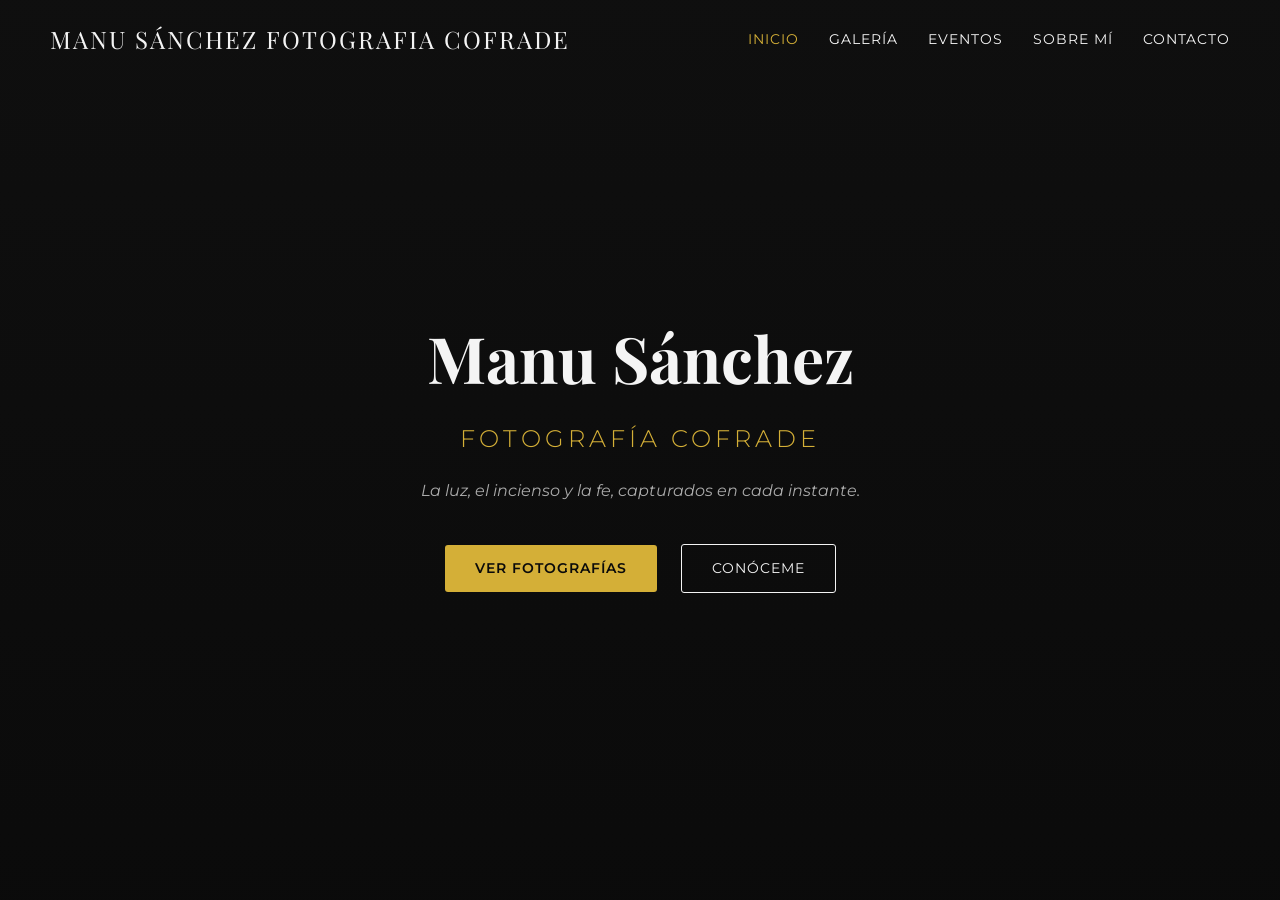
<file: index.html>
<!DOCTYPE html>
<html lang="es">
<head>
    <meta charset="UTF-8">
    <meta name="viewport" content="width=device-width, initial-scale=1.0">
    <title>Manu Sánchez | Fotografía Cofrade en Jerez de la Frontera</title>
    <meta name="description" content="Portfolio oficial de Manu Sánchez, fotógrafo cofrade en Jerez de la Frontera. Especialista en Semana Santa, procesiones, besamanos y cultos.">
    
    <!-- Open Graph / Redes Sociales -->
    <meta property="og:title" content="Manu Sánchez | Fotografía Cofrade">
    <meta property="og:description" content="Portfolio profesional de fotografía cofrade.">
    <meta property="og:image" content="images/home/hero-bg.jpg">
    <meta property="og:url" content="https://manusanchezfotografiacofrade.es">
    
    <!-- Google Fonts -->
    <link rel="preconnect" href="https://fonts.googleapis.com">
    <link rel="preconnect" href="https://fonts.gstatic.com" crossorigin>
    <link href="https://fonts.googleapis.com/css2?family=Montserrat:wght@300;400;600&family=Playfair+Display:ital,wght@0,400;0,700;1,400&display=swap" rel="stylesheet">
    
    <link rel="stylesheet" href="css/style.css">
</head>
<body class="home-body">
    <header class="navbar">
        <div class="logo">
            <a href="index.html">MANU SÁNCHEZ FOTOGRAFIA COFRADE</a>
        </div>
        <nav>
            <ul class="nav-links">
                <li><a href="index.html" class="active">Inicio</a></li>
                <li><a href="galeria.html">Galería</a></li>
                <li><a href="eventos.html">Eventos</a></li>
                <li><a href="sobre-mi.html">Sobre Mí</a></li>
                <li><a href="contacto.html">Contacto</a></li>
            </ul>
        </nav>
        <div class="menu-toggle" id="mobile-menu">
            <span></span><span></span><span></span>
        </div>
    </header>

    <main class="hero">
        <div class="hero-overlay"></div>
        <div class="hero-content">
            <h1>Manu Sánchez</h1>
            <h2>Fotografía Cofrade</h2>
            <p>La luz, el incienso y la fe, capturados en cada instante.</p>
            <div class="hero-buttons">
                <a href="galeria.html" class="btn btn-primary">Ver fotografías</a>
                <a href="sobre-mi.html" class="btn btn-secondary">Conóceme</a>
            </div>
        </div>
    </main>

    <script src="js/script.js"></script>
</body>
</html>
</file>
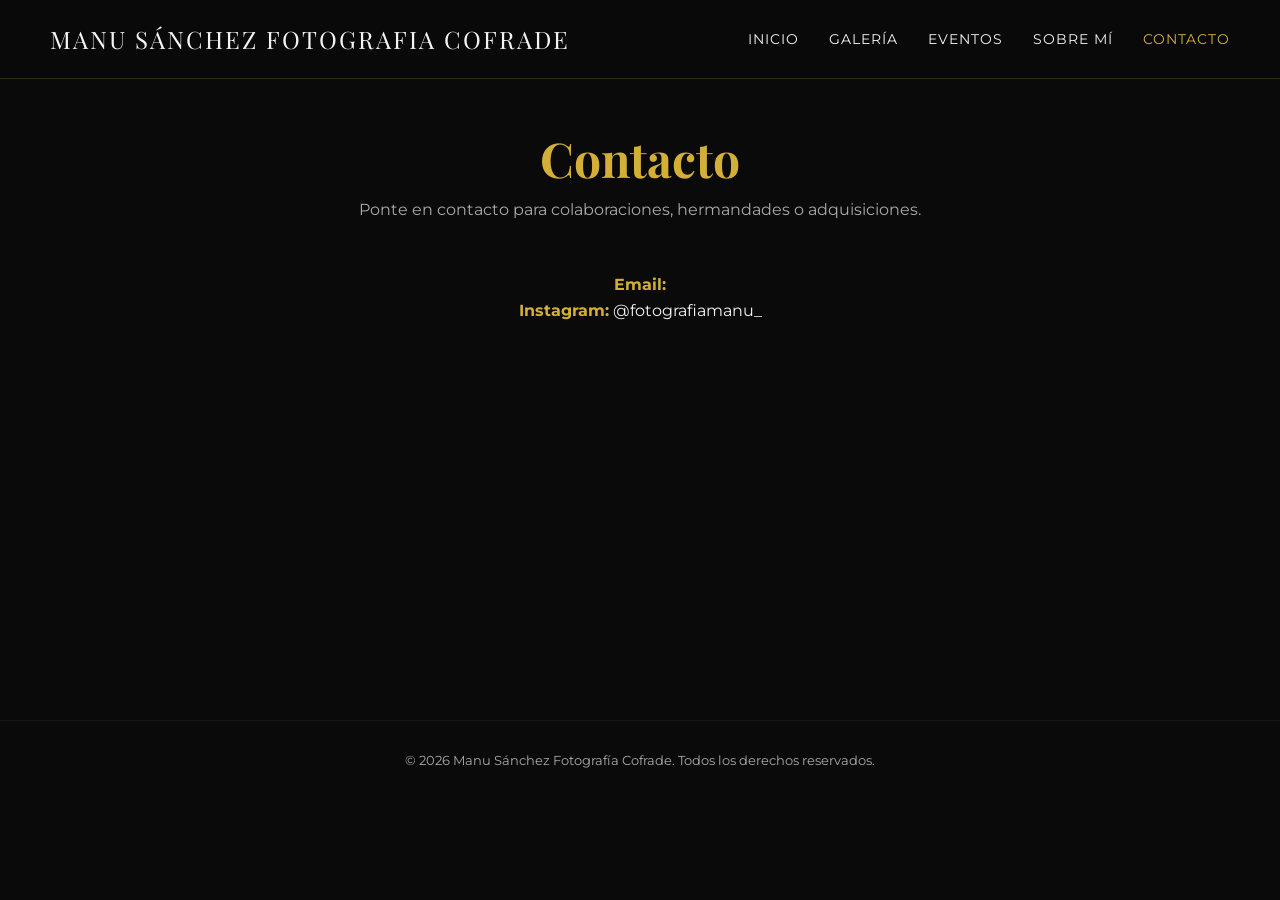
<file: contacto.html>
<!DOCTYPE html>
<html lang="es">
<head>
    <meta charset="UTF-8">
    <meta name="viewport" content="width=device-width, initial-scale=1.0">
    <title>Contacto | Manu Sánchez Fotografía Cofrade</title>
    <link href="https://fonts.googleapis.com/css2?family=Montserrat:wght@300;400;600&family=Playfair+Display:ital,wght@0,400;0,700;1,400&display=swap" rel="stylesheet">
    <link rel="stylesheet" href="css/style.css">
</head>
<body>
    <header class="navbar solid-nav">
        <div class="logo"><a href="index.html">MANU SÁNCHEZ FOTOGRAFIA COFRADE</a></div>
        <nav>
            <ul class="nav-links">
                <li><a href="index.html">Inicio</a></li>
                <li><a href="galeria.html">Galería</a></li>
                <li><a href="eventos.html">Eventos</a></li>
                <li><a href="sobre-mi.html">Sobre Mí</a></li>
                <li><a href="contacto.html" class="active">Contacto</a></li>
            </ul>
        </nav>
        <div class="menu-toggle" id="mobile-menu"><span></span><span></span><span></span></div>
    </header>
    <main class="page-container">
        <h1 class="page-title">Contacto</h1>
        <p class="page-subtitle">Ponte en contacto para colaboraciones, hermandades o adquisiciones.</p>
        <div style="margin-top:40px;">
            <p><strong style="color:var(--gold);">Email:</strong> <a href="mailto:"></a></p>
            <p><strong style="color:var(--gold);">Instagram:</strong> <a href="https://www.instagram.com/fotografiamanu_/" style="color:var(--text-light);text-decoration:none;">@fotografiamanu_</a></p>
        </div>
    </main>
    <footer><p>&copy; 2026 Manu Sánchez Fotografía Cofrade. Todos los derechos reservados.</p></footer>
    <script src="js/script.js"></script>
</body>
</html>
</file>
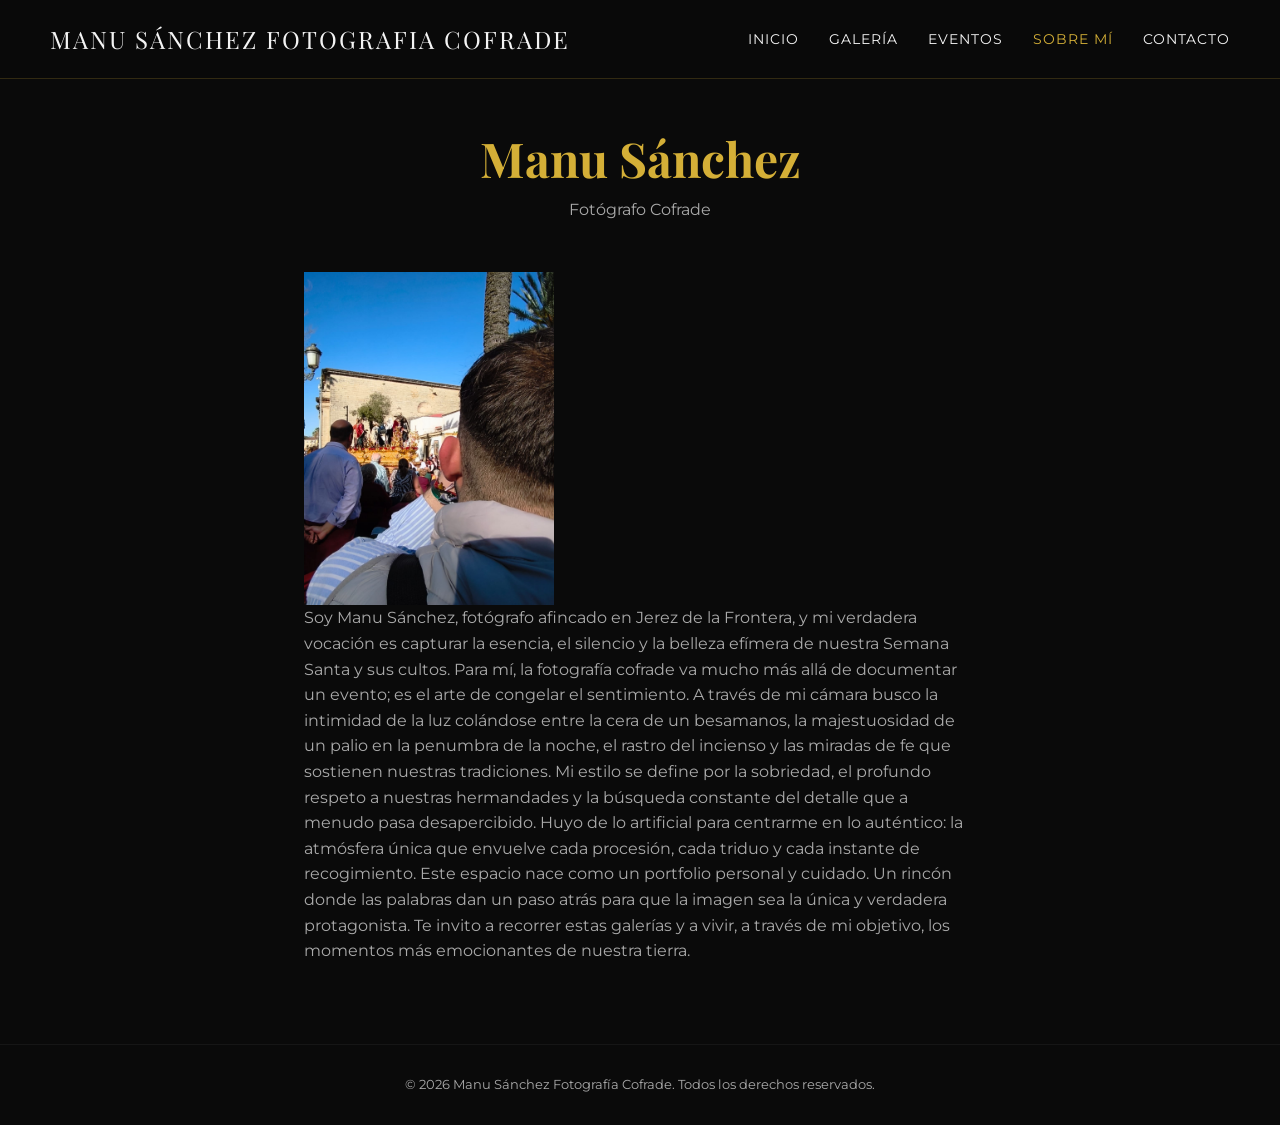
<file: sobre-mi.html>
<!DOCTYPE html>
<html lang="es">
<head>
    <meta charset="UTF-8">
    <meta name="viewport" content="width=device-width, initial-scale=1.0">
    <title>Sobre Mí | Manu Sánchez Fotografía Cofrade</title>
    <link href="https://fonts.googleapis.com/css2?family=Montserrat:wght@300;400;600&family=Playfair+Display:ital,wght@0,400;0,700;1,400&display=swap" rel="stylesheet">
    <link rel="stylesheet" href="css/style.css">
</head>
<body>
    <header class="navbar solid-nav">
        <div class="logo"><a href="index.html">MANU SÁNCHEZ FOTOGRAFIA COFRADE</a></div>
        <nav>
            <ul class="nav-links">
                <li><a href="index.html">Inicio</a></li>
                <li><a href="galeria.html">Galería</a></li>
                <li><a href="eventos.html">Eventos</a></li>
                <li><a href="sobre-mi.html" class="active">Sobre Mí</a></li>
                <li><a href="contacto.html">Contacto</a></li>
            </ul>
        </nav>
        <div class="menu-toggle" id="mobile-menu"><span></span><span></span><span></span></div>
    </header>
    <main class="page-container" style="text-align: left; max-width: 800px; margin: 0 auto;">
        <h1 class="page-title" style="text-align:center;">Manu Sánchez</h1>
        <p class="page-subtitle" style="text-align:center;">Fotógrafo Cofrade</p>
        <img src="imagenes/sobremi.jpg" width="250" id="sobremi">
        <p style="color:var(--text-muted); margin-bottom:20px;">Soy Manu Sánchez, fotógrafo afincado en Jerez de la Frontera, y mi verdadera vocación es capturar la esencia, el silencio y la belleza efímera de nuestra Semana Santa y sus cultos.

Para mí, la fotografía cofrade va mucho más allá de documentar un evento; es el arte de congelar el sentimiento. A través de mi cámara busco la intimidad de la luz colándose entre la cera de un besamanos, la majestuosidad de un palio en la penumbra de la noche, el rastro del incienso y las miradas de fe que sostienen nuestras tradiciones.

Mi estilo se define por la sobriedad, el profundo respeto a nuestras hermandades y la búsqueda constante del detalle que a menudo pasa desapercibido. Huyo de lo artificial para centrarme en lo auténtico: la atmósfera única que envuelve cada procesión, cada triduo y cada instante de recogimiento.

Este espacio nace como un portfolio personal y cuidado. Un rincón donde las palabras dan un paso atrás para que la imagen sea la única y verdadera protagonista.

Te invito a recorrer estas galerías y a vivir, a través de mi objetivo, los momentos más emocionantes de nuestra tierra.</p>
    </main>
    <footer><p>&copy; 2026 Manu Sánchez Fotografía Cofrade. Todos los derechos reservados.</p></footer>
    <script src="js/script.js"></script>
</body>
</html>
</file>
<file: css/style.css>
/* Variables y Reset */
:root {
    --bg-dark: #0a0a0a;
    --text-light: #f4f4f4;
    --text-muted: #aaaaaa;
    --gold: #d4af37;
    --purple: #2d112c;
    --font-titles: 'Playfair Display', serif;
    --font-text: 'Montserrat', sans-serif;
}

* { margin: 0; padding: 0; box-sizing: border-box; }

body {
    background-color: var(--bg-dark);
    color: var(--text-light);
    font-family: var(--font-text);
    line-height: 1.6;
    overflow-x: hidden;
}

/* Navegación */
.navbar {
    position: fixed;
    top: 0; width: 100%;
    display: flex;
    justify-content: space-between;
    align-items: center;
    padding: 20px 50px;
    z-index: 1000;
    transition: background 0.3s ease;
}
.navbar.solid-nav, .home-body .navbar.scrolled {
    background-color: rgba(10, 10, 10, 0.95);
    border-bottom: 1px solid rgba(212, 175, 55, 0.2);
}
.logo a {
    color: var(--text-light);
    text-decoration: none;
    font-family: var(--font-titles);
    font-size: 1.5rem;
    letter-spacing: 2px;
}
.nav-links {
    list-style: none; display: flex; gap: 30px;
}
.nav-links a {
    color: var(--text-light); text-decoration: none;
    font-size: 0.9rem; text-transform: uppercase;
    letter-spacing: 1px; transition: color 0.3s;
}
.nav-links a:hover, .nav-links a.active { color: var(--gold); }

/* Hero / Portada */
.hero {
    height: 100vh; width: 100%;
    background: #111 center/cover no-repeat;
    position: relative;
    display: flex; align-items: center; justify-content: center;
    text-align: center;
}
.hero-overlay {
    position: absolute; top: 0; left: 0; width: 100%; height: 100%;
    background: linear-gradient(to bottom, rgba(10,10,10,0.3) 0%, rgba(10,10,10,0.9) 100%);
}
.hero-content {
    position: relative; z-index: 2; padding: 20px;
}
.hero h1 {
    font-family: var(--font-titles); font-size: 4rem; margin-bottom: 10px;
}
.hero h2 {
    font-weight: 300; font-size: 1.5rem; color: var(--gold);
    letter-spacing: 4px; text-transform: uppercase; margin-bottom: 20px;
}
.hero p {
    font-style: italic; color: var(--text-muted); margin-bottom: 40px;
}
.btn {
    padding: 12px 30px; text-decoration: none; font-size: 0.9rem;
    text-transform: uppercase; letter-spacing: 1px; border-radius: 3px;
    transition: all 0.3s; display: inline-block; margin: 0 10px;
}
.btn-primary {
    background-color: var(--gold); color: var(--bg-dark); font-weight: 600;
}
.btn-primary:hover { background-color: #f2ce57; }
.btn-secondary {
    border: 1px solid var(--text-light); color: var(--text-light);
}
.btn-secondary:hover { border-color: var(--gold); color: var(--gold); }

/* Páginas Interiores */
.page-container {
    padding: 120px 5vw 60px; min-height: 80vh; text-align: center;
}
.page-title {
    font-family: var(--font-titles); font-size: 3rem; color: var(--gold);
}
.page-subtitle { color: var(--text-muted); margin-bottom: 50px; }

/* Galería (Masonry Grid) */
.gallery-grid {
    display: grid;
    grid-template-columns: repeat(auto-fill, minmax(300px, 1fr));
    gap: 20px;
    grid-auto-flow: dense;
}
.gallery-item {
    overflow: hidden; cursor: pointer; position: relative; border-radius: 4px;
    background-color: #111;
}
.gallery-img {
    width: 100%; height: 100%; object-fit: cover;
    transition: transform 0.5s ease; display: block; filter: grayscale(20%);
}
.gallery-item:hover .gallery-img { transform: scale(1.05); filter: grayscale(0%); }

/* Lightbox */
.lightbox {
    display: none; position: fixed; z-index: 2000;
    left: 0; top: 0; width: 100%; height: 100%;
    background-color: rgba(0, 0, 0, 0.95);
    align-items: center; justify-content: center;
}
.lightbox.active { display: flex; }
.lightbox-content { max-width: 90%; max-height: 90vh; box-shadow: 0 0 20px rgba(0,0,0,0.5); }
.close-lightbox {
    position: absolute; top: 20px; right: 40px; color: #fff;
    font-size: 40px; font-weight: bold; cursor: pointer;
}
.close-lightbox:hover { color: var(--gold); }
.nav-btn {
    position: absolute; top: 50%; transform: translateY(-50%);
    background: transparent; border: none; color: white;
    font-size: 40px; cursor: pointer; padding: 20px; transition: color 0.3s;
}
.nav-btn:hover { color: var(--gold); }
.prev-btn { left: 20px; }
.next-btn { right: 20px; }

/* Footer */
footer {
    text-align: center; padding: 30px; border-top: 1px solid rgba(255,255,255,0.05);
    color: var(--text-muted); font-size: 0.8rem;
}

/* Responsive Móvil */
.menu-toggle { display: none; flex-direction: column; cursor: pointer; }
.menu-toggle span { width: 25px; height: 2px; background: white; margin: 4px; }

@media (max-width: 768px) {
    .navbar { padding: 20px; }
    .nav-links {
        display: none; flex-direction: column; position: absolute;
        top: 70px; left: 0; width: 100%; background: var(--bg-dark);
        padding: 20px 0; border-bottom: 1px solid var(--gold);
    }
    .nav-links.active { display: flex; text-align:center; }
    .menu-toggle { display: flex; }
    .hero h1 { font-size: 2.5rem; }
    .gallery-grid { grid-template-columns: repeat(auto-fill, minmax(250px, 1fr)); }
    .nav-btn { display: none; }
}

#sobremi{
    display: flex;
    justify-content: center;
    align-items: center;
}
</file>
